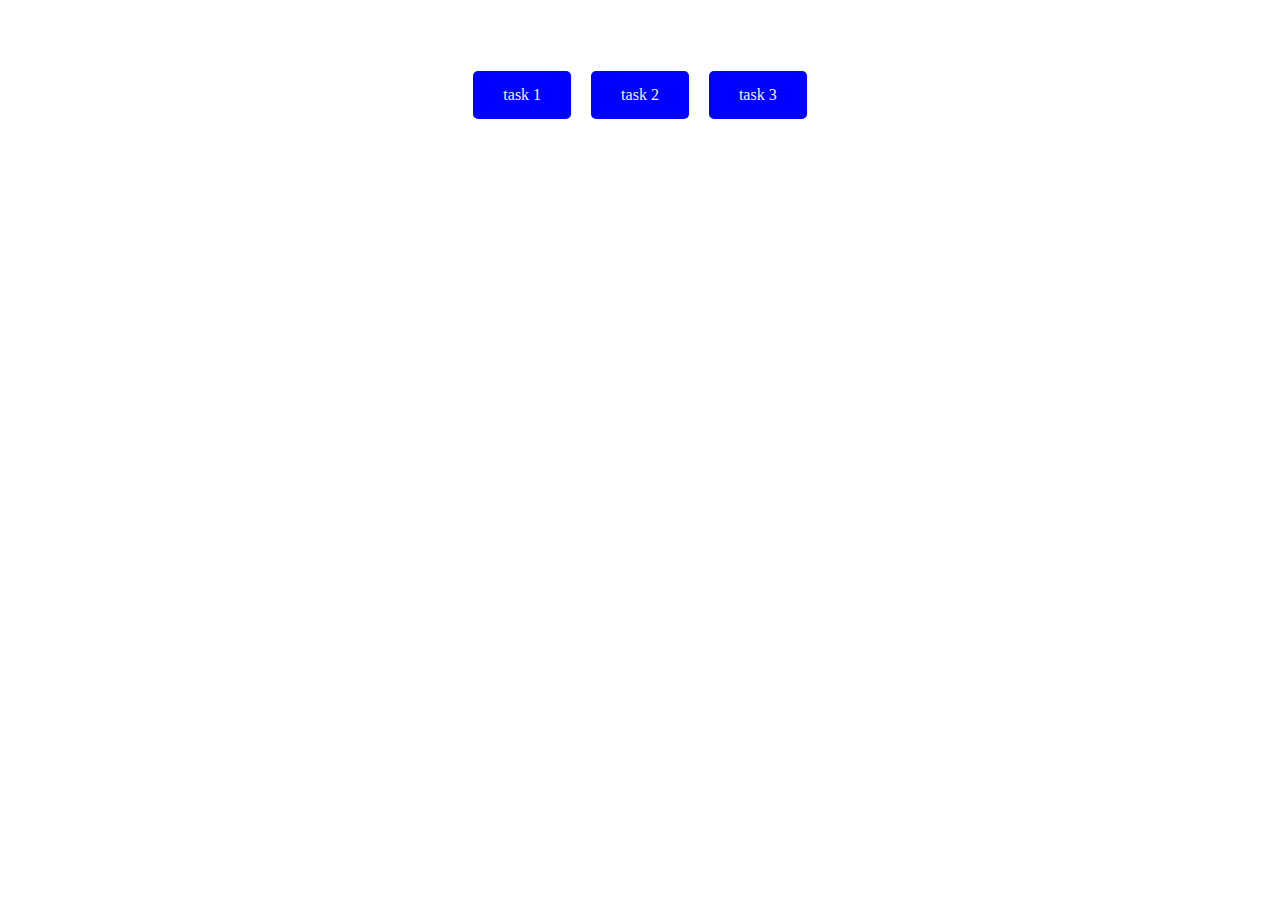
<file: index.html>
<!DOCTYPE html>
<html lang="en">
<head>
    <meta charset="UTF-8">
    <meta name="viewport" content="width=device-width, initial-scale=1.0">
    <link rel="stylesheet" href="./styles/style.css">
    <title>Document</title>
</head>
<body>
   <div class="wrapper">
    <a href="task1.html">task 1</a>
    <a href="task2.html">task 2</a>
    <a href="task3.html">task 3</a>
   </div>
</body>
</html>
</file>
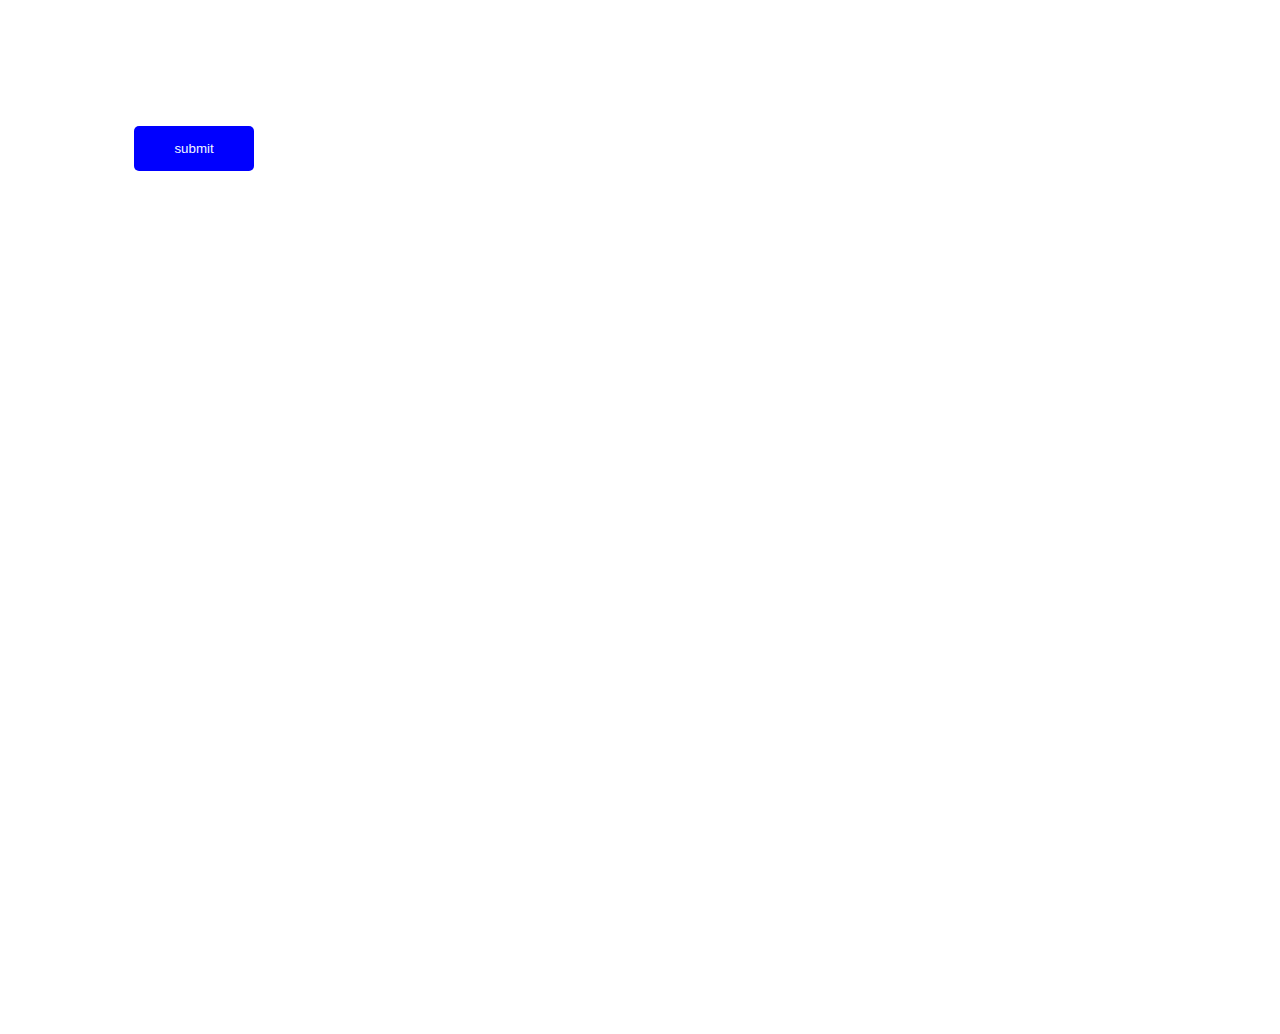
<file: task1.html>
<!DOCTYPE html>
<html lang="en">
<head>
    <meta charset="UTF-8">
    <meta name="viewport" content="width=device-width, initial-scale=1.0">
    <link rel="stylesheet" href="./styles/task1.css">
    <title>Document</title>
</head>
<body>
    <div class="button">
        <button>submit</button>
    </div>
</body>
</html>
</file>
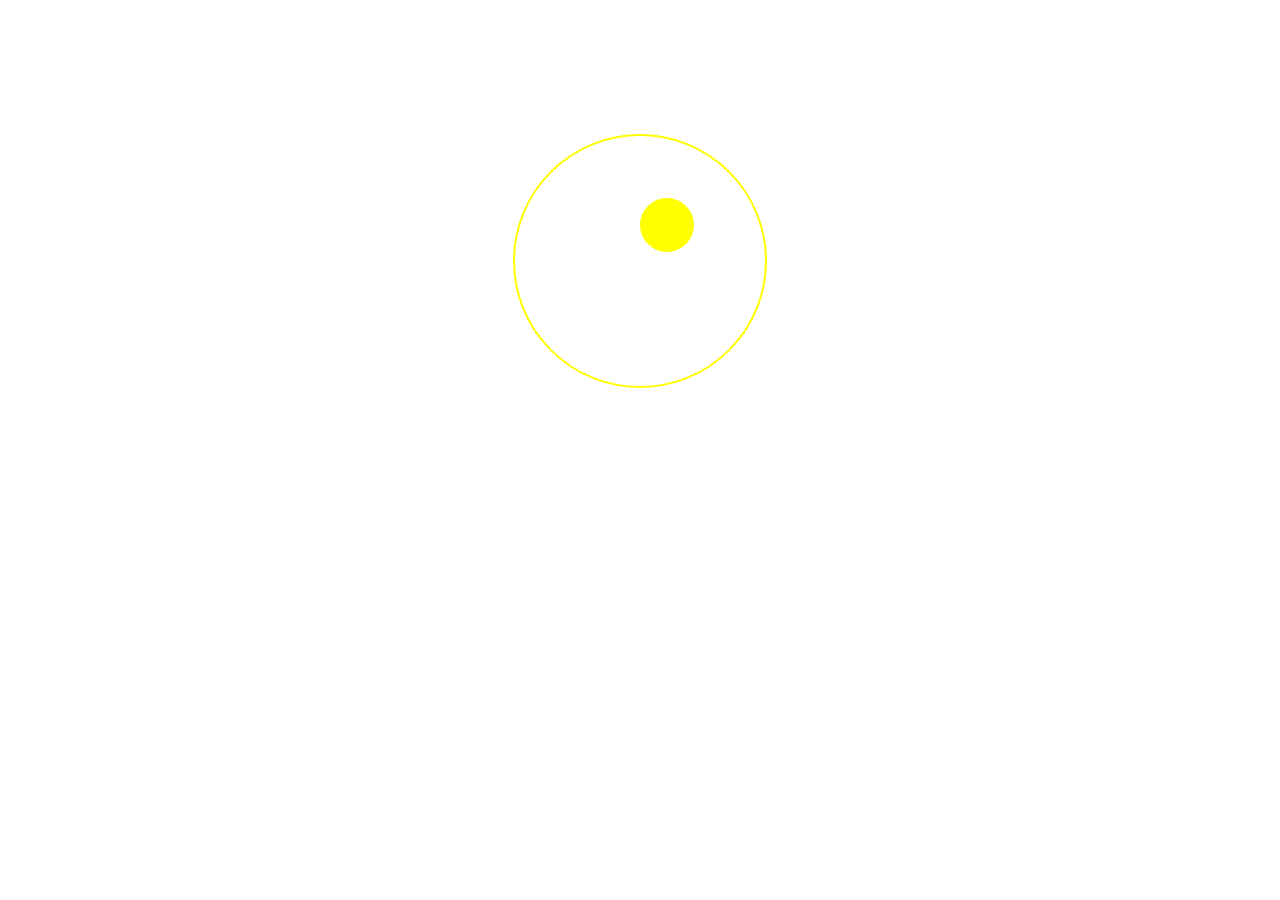
<file: task2.html>
<!DOCTYPE html>
<html lang="en">
<head>
    <meta charset="UTF-8">
    <meta name="viewport" content="width=device-width, initial-scale=1.0">
    <link rel="stylesheet" href="./styles/task2.css">
    <title>Document</title>
</head>
<body>
    <div class="wrapper">

      <div class="wrapper-boxes">
        <div class="wrapper-box">

        </div>
      </div>
    </div>
</body>
</html>
</file>
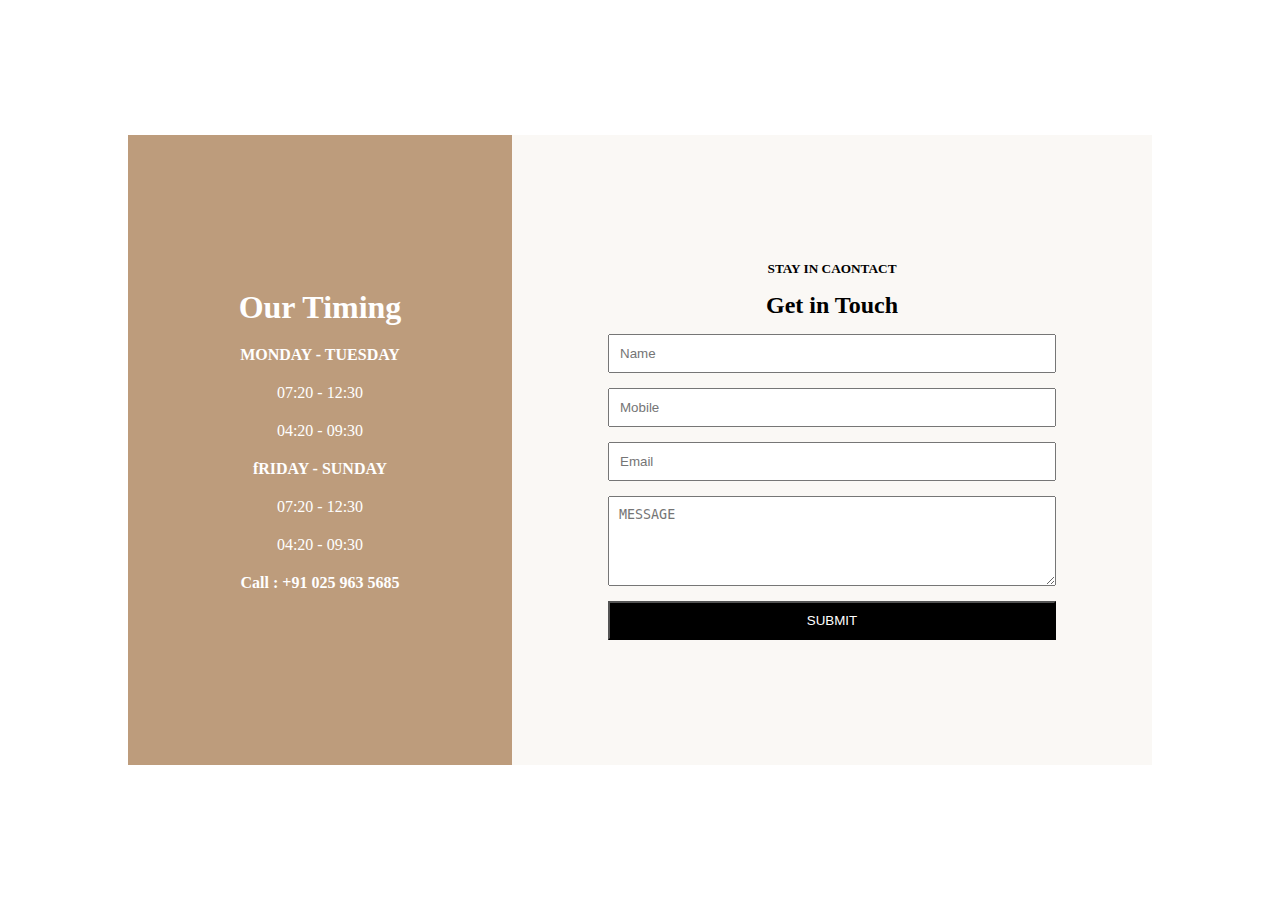
<file: task3.html>
<!DOCTYPE html>
<html lang="en">
<head>
    <meta charset="UTF-8">
    <meta name="viewport" content="width=device-width, initial-scale=1.0">
    <link rel="stylesheet" href="https://cdnjs.cloudflare.com/ajax/libs/font-awesome/6.5.1/css/all.min.css" integrity="sha512-DTOQO9RWCH3ppGqcWaEA1BIZOC6xxalwEsw9c2QQeAIftl+Vegovlnee1c9QX4TctnWMn13TZye+giMm8e2LwA==" crossorigin="anonymous" referrerpolicy="no-referrer" />
    <link rel="stylesheet" href="./styles/task3.css">
    <title>Document</title>
</head>
<body>
    <div class="wrapper">
        <div class="wrapper-box">
            <h1>Our Timing</h1>
            <h4>MONDAY - TUESDAY</h4>
            <p>07:20 - 12:30</p>
            <p>04:20 - 09:30</p>
            <h4>fRIDAY - SUNDAY</h4>
            <p>07:20 - 12:30</p>
            <p>04:20 - 09:30</p>
            <h4>Call : +91 025 963 5685</h4>
            <div class="wrapper-icon">
                <span><i class="fa-brands fa-twitter"></i></span>
                <span><i class="fa-brands fa-facebook"></i></span>
                <span><i class="fa-brands fa-instagram"></i></span>
                <span><i class="fa-brands fa-linkedin-in"></i></span>
            </div>
        </div>
        <div class="wrapper-boxes">
         <h5>STAY IN CAONTACT</h5>
         <h2>Get in Touch</h2>
         <form>
            <input type="text" placeholder="Name">
            <input type="number" placeholder="Mobile">
            <input type="email" placeholder="Email">
            <textarea cols="30" rows="10" placeholder="MESSAGE"></textarea>
            <button type="submit">SUBMIT</button>
         </form>
        </div>
    </div>
</body>
</html>
</file>
<file: styles/style.css>
.wrapper{
    width: 100%;
    display: flex;
    justify-content: center;
    gap: 20px;
}
.wrapper a{
    margin-top: 5%;
    background-color: blue;
    color: aliceblue;
    text-decoration: none;
    padding: 15px 30px;
    border: none;
    border-radius: 5px;
}
</file>
<file: styles/task1.css>
.button{
    width: 100%;
    height: 100vh;
   margin-top: 10%;
   margin-left: 10%;
}
button{
    padding: 20px 40px;
    border-radius: 5px;
    height: 5vh;
    background-color: blue;
     border: none;
    cursor: pointer;
    display: flex;
    justify-content: center;
    align-items: center;
    color: aliceblue;
    transition: 0.3s linear;
    animation-name: btn;
    animation-duration: 5s;
    animation-timing-function: linear;
    animation-direction: alternate;
    animation-iteration-count: infinite;
    animation-delay: 1s;

}
@keyframes btn{
    0%{
        transform: translate(0,0);
        
    }
    25% {
        transform: translate(300px,0);
    }
    50%{ 
        transform: translate(300px,300px);
    }
    75%{
        transform: translate(0,300px) scale(0.8);
    }
    100%{
        transform: translate(0,0);
    }
}
</file>
<file: styles/task2.css>
@keyframes bigCircle {
    0% {
      transform: rotate(0deg);
    }
    100% {
      transform: rotate(360deg);
    }
  }

  @keyframes smallCircle {
    0% {
      transform: rotate(0deg) translateX(50px);
    }
    25% {
        transform: rotate(0deg) translateX(50px);
      }
      50% {
        transform: rotate(0deg) translateX(50px);
      }
      75% {
        transform: rotate(0deg) translateX(50px);
      }
    100% {
      transform: rotate(0deg) translateX(50px);
    }
  }

  .wrapper {
    position: relative;
    display: flex;
    justify-content: center;
    align-items: center;
  }

  .wrapper-boxes {
    margin-top: 10%;
    width: 150px;
    height: 150px;
    border: 2px solid yellow;
    border-radius: 50%;
    animation: bigCircle 4s linear infinite;
    padding: 50px;
  }

  .wrapper-box {
  
    width: 50px;
    height: 50px;
    background-color: yellow;
    border: 2px solid yellow;
    border-radius: 50%;
    position: absolute;
    top: 50%;
    left: 50%;
    animation: smallCircle 2s linear infinite;
  }
</file>
<file: styles/task3.css>
*{
    padding: 0;
    margin: 0;
    box-sizing: border-box;
    
    
}
.wrapper{
    width: 100%;
    height: 100vh;
    display:flex;
    justify-content: center;
    align-items: center;
    background-size: cover;
    background-image: url(https://img.freepik.com/free-photo/painting-mountain-lake-with-mountain-background_188544-9126.jpg?size=626&ext=jpg);
}
.wrapper-box{
    width: 30%;
    height: 70vh;
    background: #B99674F0;
    display: flex;
    justify-content: center;
    align-items: center;
    flex-direction: column;
    gap: 20px;
    color: white;
    

}

.wrapper-icon{
    display: flex;
    gap: 10px;
}
.wrapper-boxes{
    width: 50%;
    height: 70vh;
    background-color:rgb(250, 248, 245);
    display: flex;
    justify-content: center;
    align-items: center;
    flex-direction: column;  
    gap: 15px;  
 }
 .wrapper-boxes form{
    width: 70%;
    display: flex;
    flex-direction: column;
    gap: 15px;
 }
 .wrapper-boxes form input{
    width: 100%;
    padding: 10px;
 }
 .wrapper-boxes form textarea{
    width: 100%;
    height: 10vh;
    padding: 10px;
 }
 .wrapper-boxes form  button{
    padding: 10px;
    background-color: black;
    color: white;
    
}
</file>
